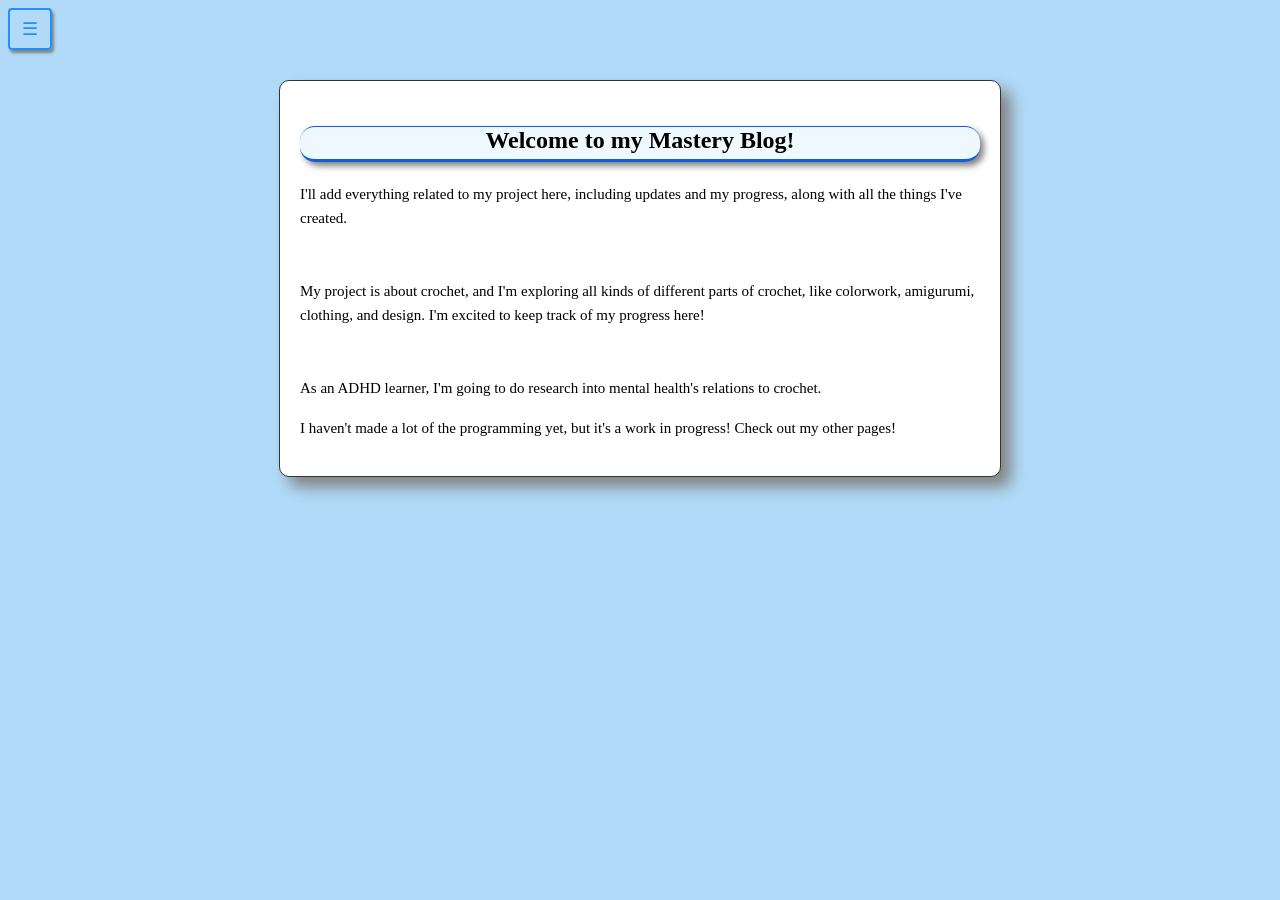
<file: index.html>
<!DOCTYPE html>
<html>
    <head>
        <title>Mastery Blog - Home</title>
        <link rel="icon" type="image/png" href="images/favicon.png">
        <link rel="stylesheet" href="style.css">
    </head>
    <body>
        <button id="menu-btn">☰</button>
        <div id="menu-container" class="menu-hidden">
            <ul>
                <li><a href="index.html">Home</a></li>
                <li><a href="whycrochet.html">Why Crochet</a></li>
                <li><a href="progress.html">Progress</a></li>
                <li><a href="photos.html">Work I've Done</a></li>
                <li><a href="aboutproject.html">About My Project</a></li>
                <li><a href="onepager.html">One Pager</a></li>
            </ul>
        </div>
        <main class="article-container">
            <h2>Welcome to my Mastery Blog!</h2>
            <p>I'll add everything related to my project here, including updates and my progress, along with all the things I've created.</p>
            <br>
            <p>My project is about crochet, and I'm exploring all kinds of different parts of crochet, like colorwork, amigurumi, clothing, and design. I'm excited to keep track of my progress here!</p>
            <br>
            <p>As an ADHD learner, I'm going to do research into mental health's relations to crochet.</p>
            <p>I haven't made a lot of the programming yet, but it's a work in progress! Check out my other pages!</p>
        </main>
        <script src="script.js"></script>
    </body>
</html>
</file>
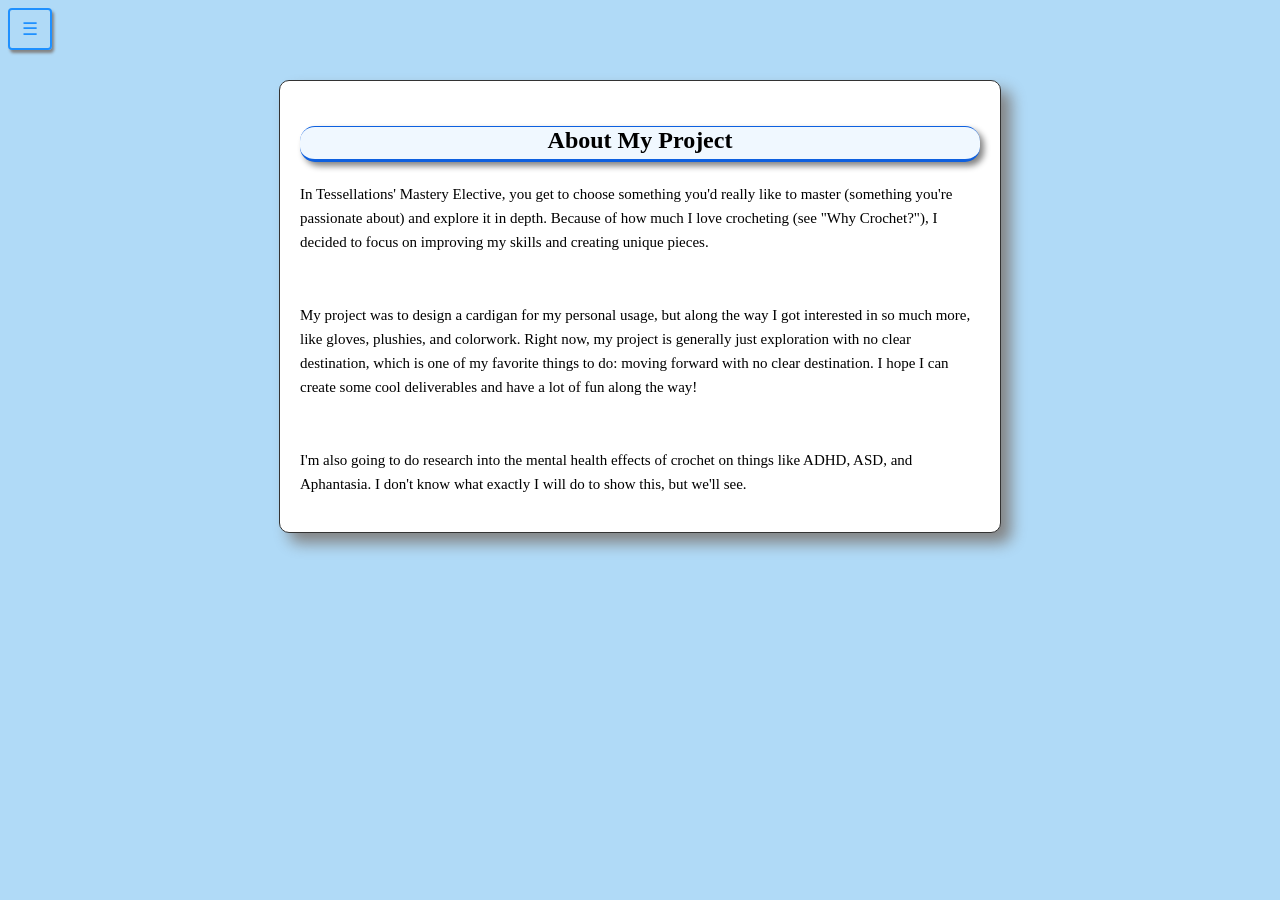
<file: aboutproject.html>
<!DOCTYPE html>
<html>
    <head>
        <title>Mastery Blog - About My Project</title>
        <link rel="icon" type="image/png" href="images/favicon.png">
        <link rel="stylesheet" href="style.css">
    </head>
    <body>
        <button id="menu-btn">☰</button>
        <div id="menu-container" class="menu-hidden">
            <ul>
                <li><a href="index.html">Home</a></li>
                <li><a href="whycrochet.html">Why Crochet</a></li>
                <li><a href="progress.html">Progress</a></li>
                <li><a href="photos.html">Work I've Done</a></li>
                <li><a href="aboutproject.html">About My Project</a></li>
                <li><a href="onepager.html">One Pager</a></li>
            </ul>
        </div>
        <main class="article-container">
            <h2>About My Project</h2>
            <p>In Tessellations' Mastery Elective, you get to choose something you'd really like to master (something you're passionate about) and explore it in depth. Because of how much I love crocheting (see "Why Crochet?"), I decided to focus on improving my skills and creating unique pieces.</p><br>
            <p>My project was to design a cardigan for my personal usage, but along the way I got interested in so much more, like gloves, plushies, and colorwork. Right now, my project is generally just exploration with no clear destination, which is one of my favorite things to do: moving forward with no clear destination. I hope I can create some cool deliverables and have a lot of fun along the way!</p>
            <br>
            <p>I'm also going to do research into the mental health effects of crochet on things like ADHD, ASD, and Aphantasia. I don't know what exactly I will do to show this, but we'll see.</p>
        </main>
        <script src="script.js"></script>
    </body>
</html>
</file>
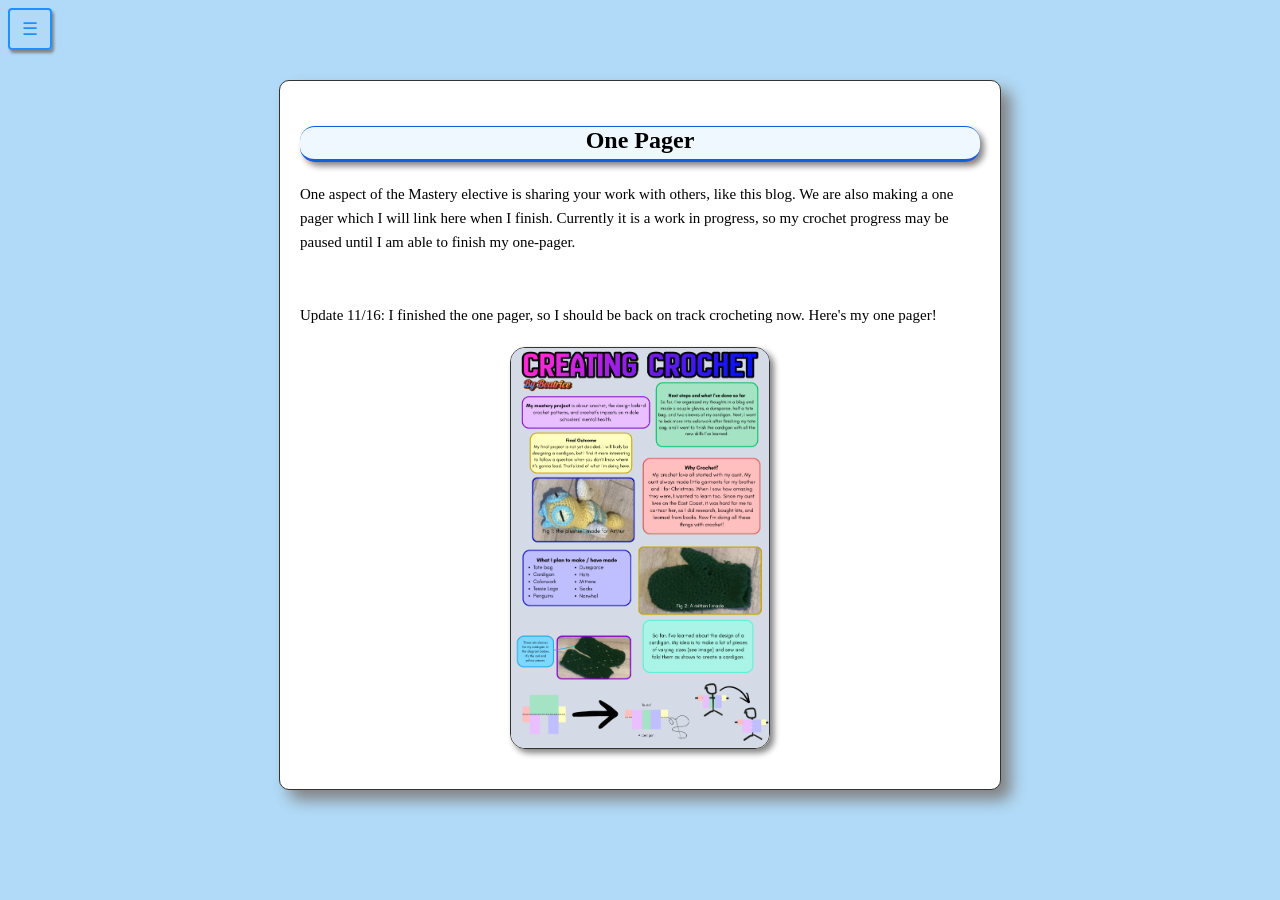
<file: onepager.html>
<!DOCTYPE html>
<html>
    <head>
        <title>Mastery Blog - One Pager</title>
        <link rel="icon" type="image/png" href="images/favicon.png">
        <link rel="stylesheet" href="style.css">
    </head>
    <body>
        <button id="menu-btn">☰</button>
        <div id="menu-container" class="menu-hidden">
            <ul>
                <li><a href="index.html">Home</a></li>
                <li><a href="whycrochet.html">Why Crochet</a></li>
                <li><a href="progress.html">Progress</a></li>
                <li><a href="photos.html">Work I've Done</a></li>
                <li><a href="aboutproject.html">About My Project</a></li>
                <li><a href="onepager.html">One Pager</a></li>
            </ul>
        </div>
        <main class="article-container">
            <h2>One Pager</h2>
            <p>One aspect of the Mastery elective is sharing your work with others, like this blog. We are also making a one pager which I will link here when I finish. Currently it is a work in progress, so my crochet progress may be paused until I am able to finish my one-pager.</p>
            <br>
            <p>Update 11/16: I finished the one pager, so I should be back on track crocheting now. Here's my one pager!</p>
            <img src="images/onepager.png" alt="One Pager">
        </main>
        <script src="script.js"></script>
    </body>
</html>
</file>
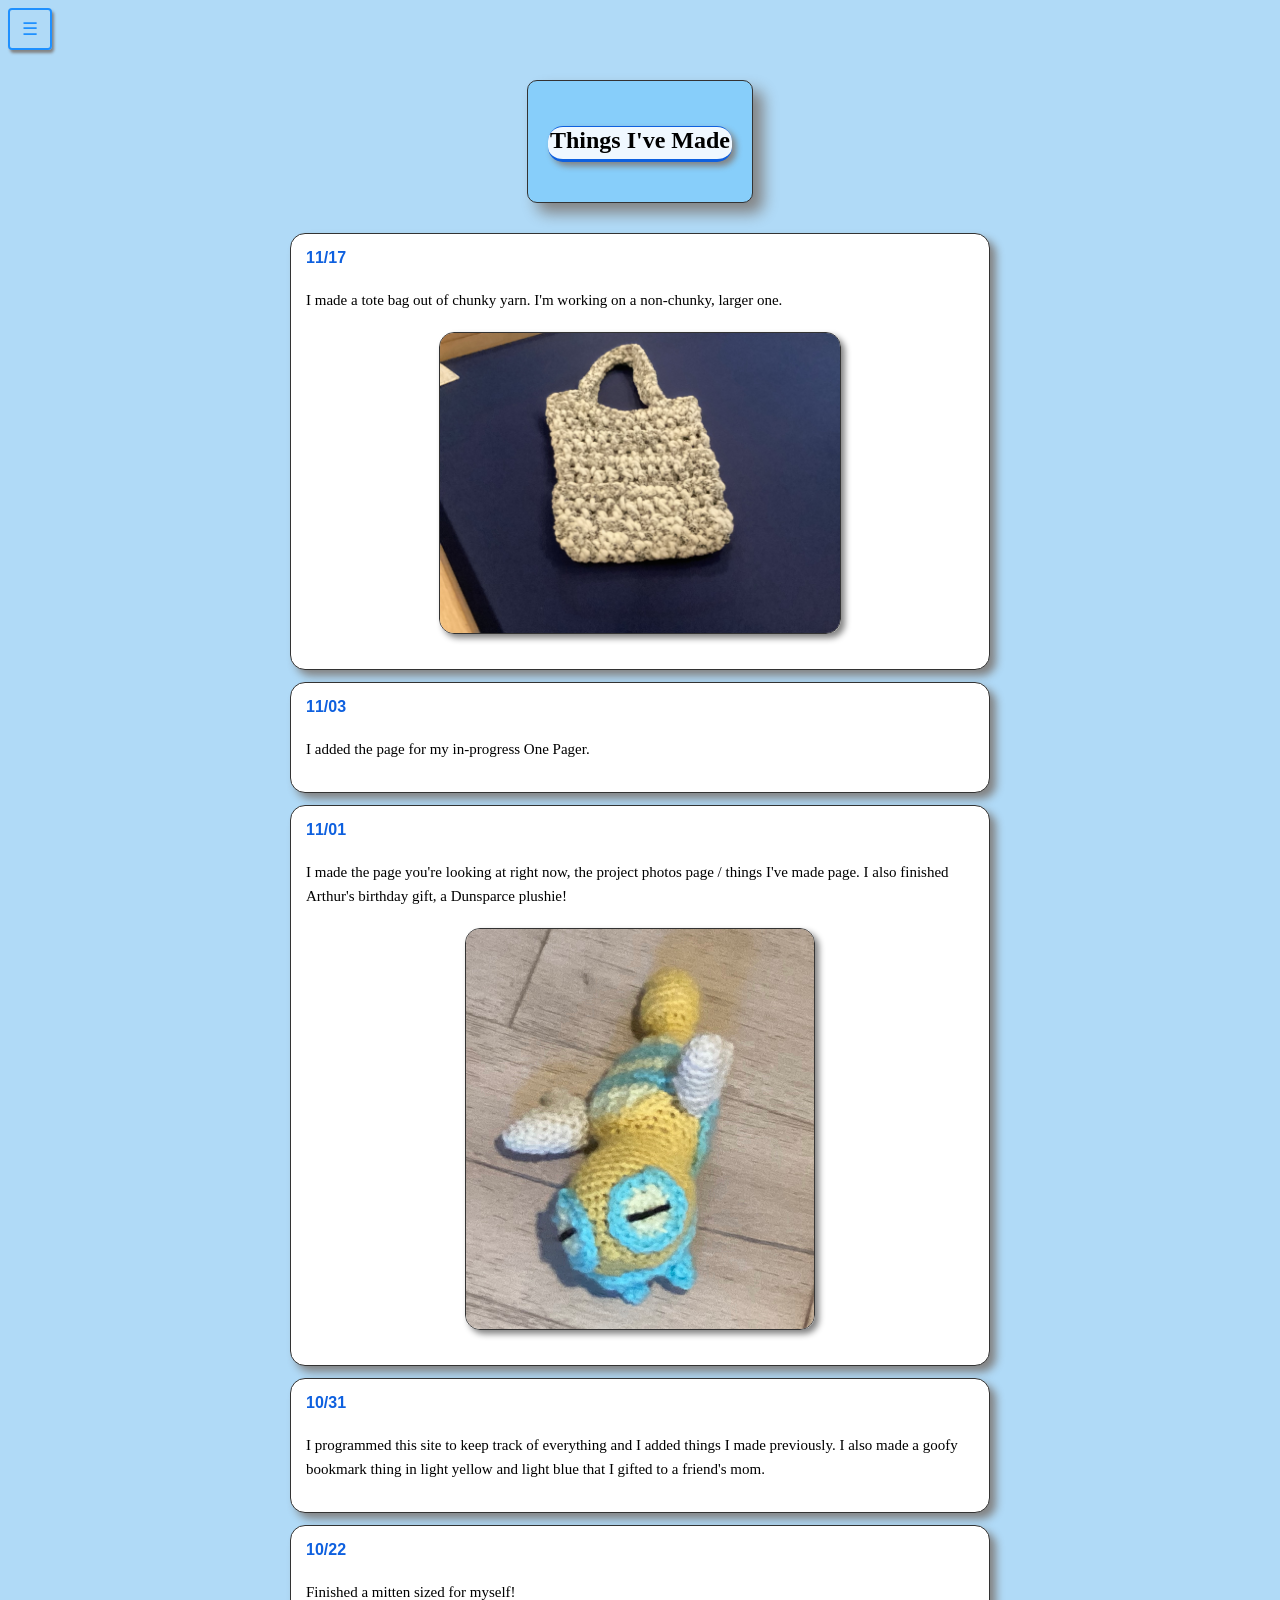
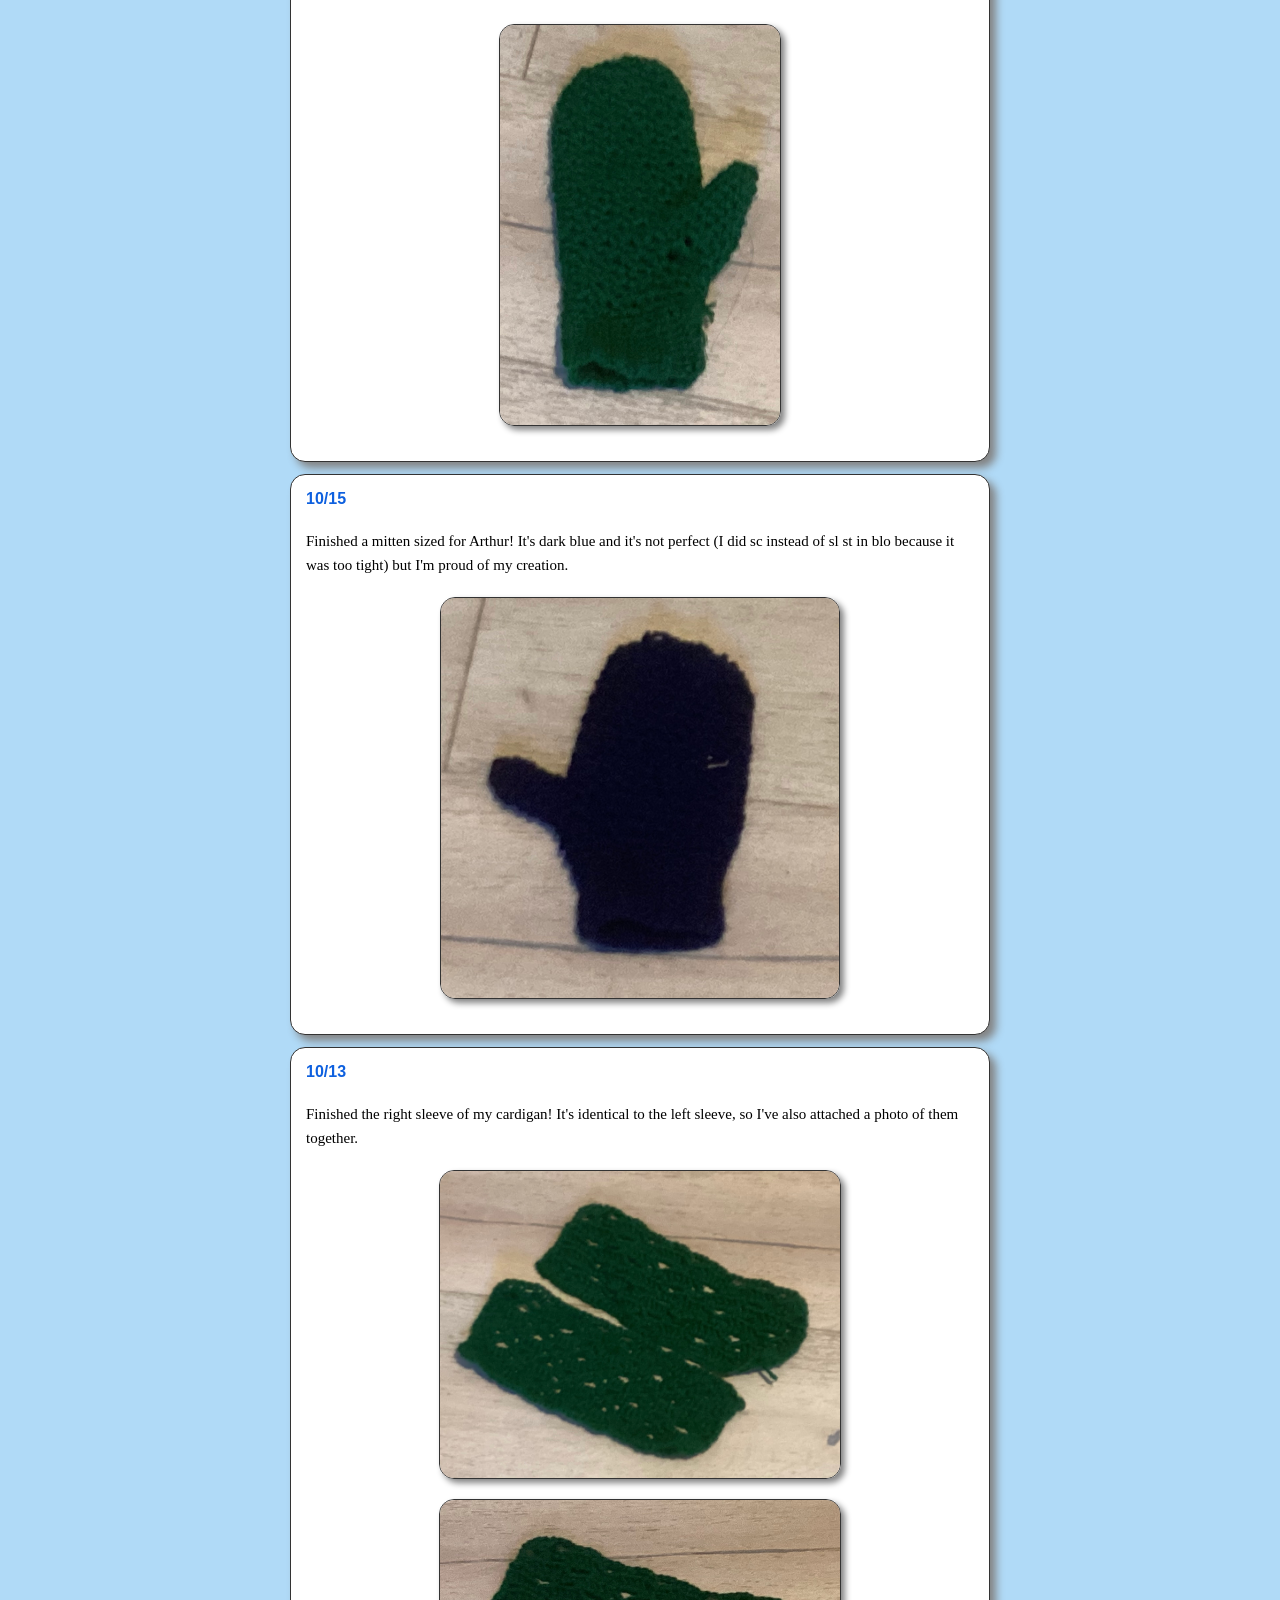
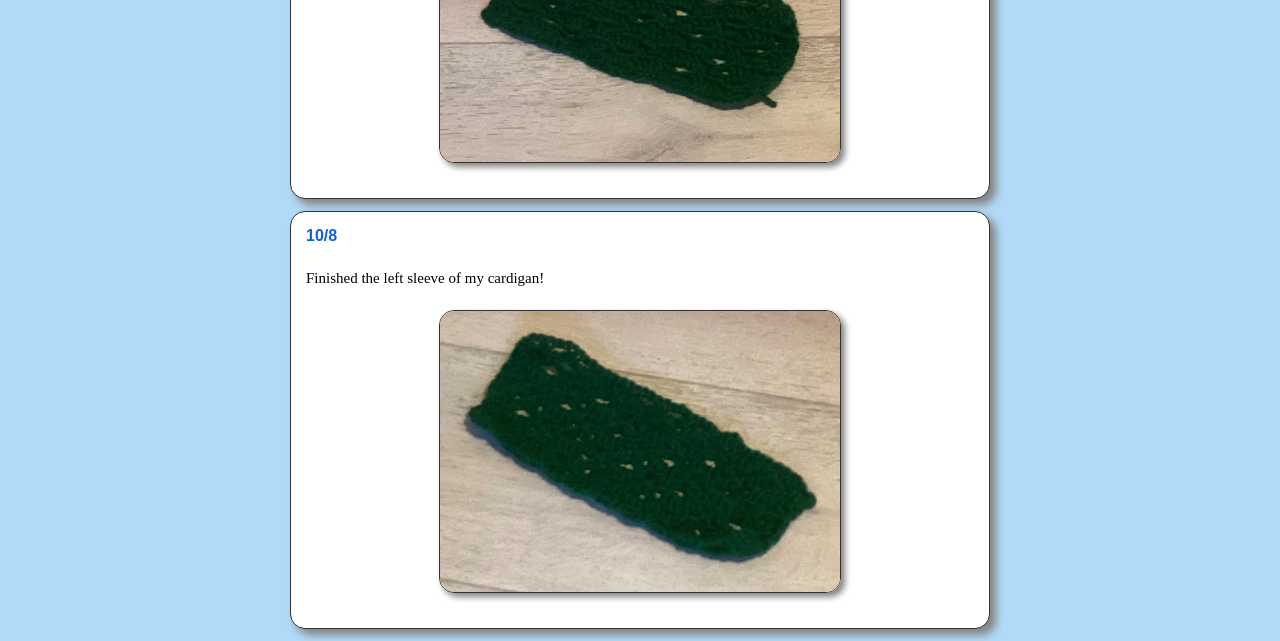
<file: photos.html>
<!DOCTYPE html>
<html>
    <head>
        <title>Mastery Blog - Work I've Done</title>
        <link rel="icon" type="image/png" href="images/favicon.png">
        <link rel="stylesheet" href="style.css">
    </head>
    <body>
        <button id="menu-btn">☰</button>
        <div id="menu-container" class="menu-hidden">
            <ul>
                <li><a href="index.html">Home</a></li>
                <li><a href="whycrochet.html">Why Crochet</a></li>
                <li><a href="progress.html">Progress</a></li>
                <li><a href="photos.html">Work I've Done</a></li>
                <li><a href="aboutproject.html">About My Project</a></li>
                <li><a href="onepager.html">One Pager</a></li>
            </ul>
        </div>
        <main class="changelog">
            <main class="header-container">
                <h2>Things I've Made</h2>
            </main>
            <div class="log-entry">
                <span class="date">11/17</span>
                <p>I made a tote bag out of chunky yarn. I'm working on a non-chunky, larger one.</p>
                <img src="images/chunkytote.jpeg" alt="Chunky Tote Bag">
            </div>
            <div class="log-entry">
                <span class="date">11/03</span>
                <p>I added the page for my in-progress One Pager.</p>
            </div>
            <div class="log-entry">
                <span class="date">11/01</span>
                <p>I made the page you're looking at right now, the project photos page / things I've made page. I also finished Arthur's birthday gift, a Dunsparce plushie!</p>
                <img src="images/dunsparce-plushie.jpeg" alt="Dunsparce Plushie">
            </div>
            <div class="log-entry">
                <span class="date">10/31</span>
                <p>I programmed this site to keep track of everything and I added things I made previously. I also made a goofy bookmark thing in light yellow and light blue that I gifted to a friend's mom.</p>
            </div>
            <div class="log-entry">
                <span class="date">10/22</span>
                <p>Finished a mitten sized for myself!</p>
                <img src="images/my-mitten.jpeg" alt="My Mitten">
            </div>
            <div class="log-entry">
                <span class="date">10/15</span>
                <p>Finished a mitten sized for Arthur! It's dark blue and it's not perfect (I did sc instead of sl st in blo because it was too tight) but I'm proud of my creation.</p>
                <img src="images/arthur-mitten.jpeg" alt="Arthur's Mitten">
            </div>
            <div class="log-entry">
                <span class="date">10/13</span>
                <p>Finished the right sleeve of my cardigan! It's identical to the left sleeve, so I've also attached a photo of them together.</p>
                <img src="images/cardigan-sleeves.jpeg" alt="Cardigan Sleeves">
                <img src="images/right-sleeve.jpeg" alt="Right Sleeve">
            </div>
            <div class="log-entry">
                <span class="date">10/8</span>
                <p>Finished the left sleeve of my cardigan!</p>
                <img src="images/left-sleeve.jpeg" alt="Left Sleeve">
            </div>
        <script src="script.js"></script>
    </body>
</html>
</file>
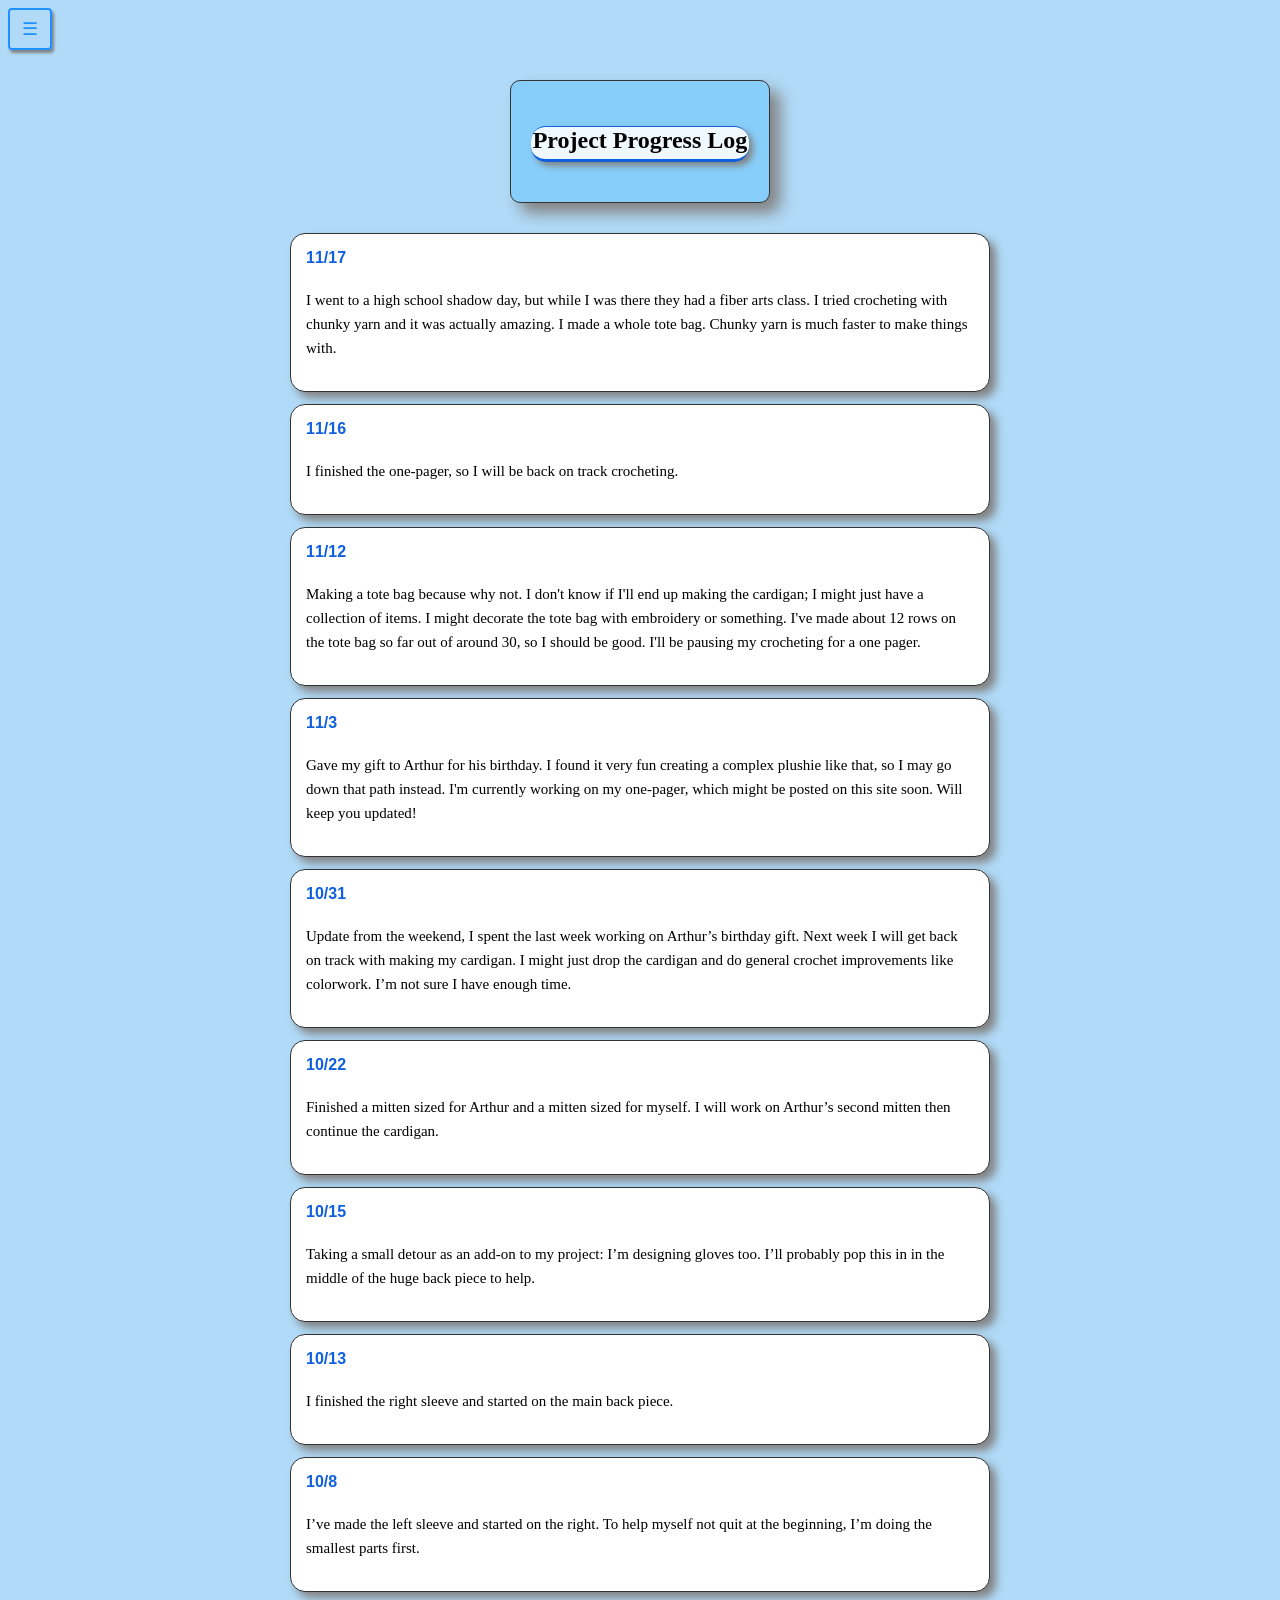
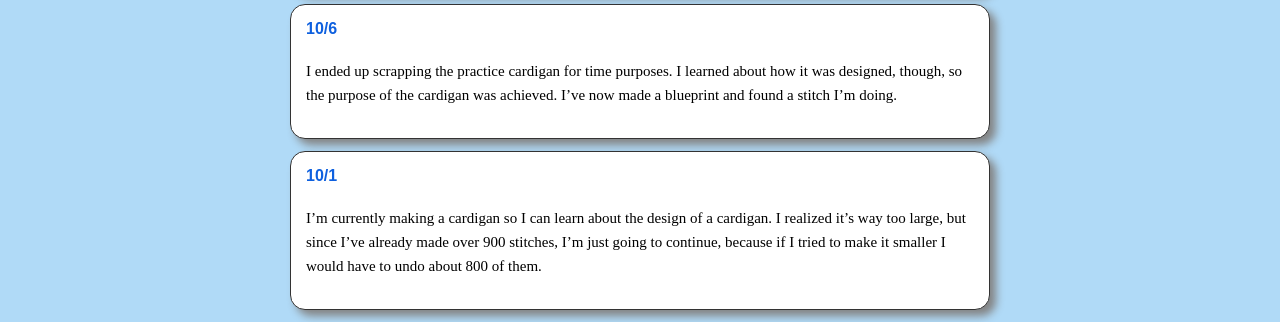
<file: progress.html>
<!DOCTYPE html>
<html>
    <head>
        <title>Mastery Blog - Progress</title>
        <link rel="icon" type="image/png" href="images/favicon.png">
        <link rel="stylesheet" href="style.css">
    </head>
    <body>
        <button id="menu-btn">☰</button>
        <div id="menu-container" class="menu-hidden">
            <ul>
                <li><a href="index.html">Home</a></li>
                <li><a href="whycrochet.html">Why Crochet</a></li>
                <li><a href="progress.html">Progress</a></li>
                <li><a href="photos.html">Work I've Done</a></li>
                <li><a href="aboutproject.html">About My Project</a></li>
                <li><a href="onepager.html">One Pager</a></li>
            </ul>
        </div>
        <main class="changelog">
            <main class="header-container">
                <h2>Project Progress Log</h2>
            </main>
            <div class="log-entry">
                <span class="date">11/17</span>
                <p>I went to a high school shadow day, but while I was there they had a fiber arts class. I tried crocheting with chunky yarn and it was actually amazing. I made a whole tote bag. Chunky yarn is much faster to make things with.</p>
            </div>
            <div class="log-entry">
                <span class="date">11/16</span>
                <p>I finished the one-pager, so I will be back on track crocheting.</p>
            </div>
            <div class="log-entry">
                <span class="date">11/12</span>
                <p>Making a tote bag because why not. I don't know if I'll end up making the cardigan; I might just have a collection of items. I might decorate the tote bag with embroidery or something. I've made about 12 rows on the tote bag so far out of around 30, so I should be good. I'll be pausing my crocheting for a one pager.</p>
            </div>
            <div class="log-entry">
                <span class="date">11/3</span>
                <p>Gave my gift to Arthur for his birthday. I found it very fun creating a complex plushie like that, so I may go down that path instead. I'm currently working on my one-pager, which might be posted on this site soon. Will keep you updated!</p>
            </div>
            <div class="log-entry">
                <span class="date">10/31</span>
                <p>Update from the weekend, I spent the last week working on Arthur’s birthday gift. Next week I will get back on track with making my cardigan. I might just drop the cardigan and do general crochet improvements like colorwork. I’m not sure I have enough time.</p>
            </div>

            <div class="log-entry">
                <span class="date">10/22</span>
                <p>Finished a mitten sized for Arthur and a mitten sized for myself. I will work on Arthur’s second mitten then continue the cardigan.</p>
            </div>

            <div class="log-entry">
                <span class="date">10/15</span>
                <p>Taking a small detour as an add-on to my project: I’m designing gloves too. I’ll probably pop this in in the middle of the huge back piece to help.</p>
            </div>

            <div class="log-entry">
                <span class="date">10/13</span>
                <p>I finished the right sleeve and started on the main back piece.</p>
            </div>

            <div class="log-entry">
                <span class="date">10/8</span>
                <p>I’ve made the left sleeve and started on the right. To help myself not quit at the beginning, I’m doing the smallest parts first.</p>
            </div>

            <div class="log-entry">
                <span class="date">10/6</span>
                <p>I ended up scrapping the practice cardigan for time purposes. I learned about how it was designed, though, so the purpose of the cardigan was achieved. I’ve now made a blueprint and found a stitch I’m doing.</p>
            </div>

            <div class="log-entry">
                <span class="date">10/1</span>
                <p>I’m currently making a cardigan so I can learn about the design of a cardigan. I realized it’s way too large, but since I’ve already made over 900 stitches, I’m just going to continue, because if I tried to make it smaller I would have to undo about 800 of them.</p>
            </div>
        </main>
        <script src="script.js"></script>
    </body>
</html>
</file>
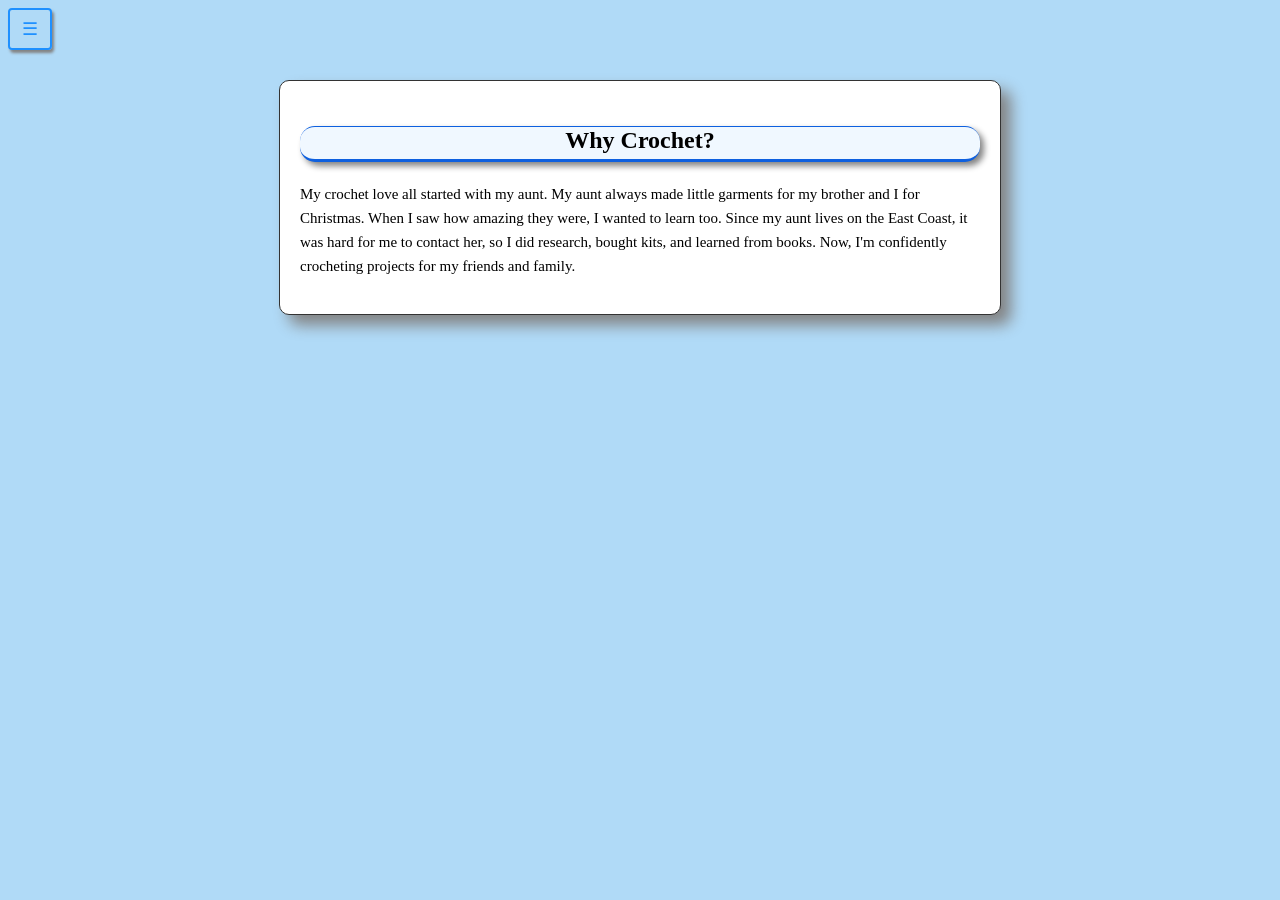
<file: whycrochet.html>
<!DOCTYPE html>
<html>
    <head>
        <title>Mastery Blog - Why Crochet</title>
        <link rel="icon" type="image/png" href="images/favicon.png">
        <link rel="stylesheet" href="style.css">
    </head>
    <body>
        <button id="menu-btn">☰</button>
        <div id="menu-container" class="menu-hidden">
            <ul>
                <li><a href="index.html">Home</a></li>
                <li><a href="whycrochet.html">Why Crochet</a></li>
                <li><a href="progress.html">Progress</a></li>
                <li><a href="photos.html">Work I've Done</a></li>
                <li><a href="aboutproject.html">About My Project</a></li>
                <li><a href="onepager.html">One Pager</a></li>
            </ul>
        </div>
        <main class="article-container">
            <h2>Why Crochet?</h2>
            <p>My crochet love all started with my aunt. My aunt always made little garments for my brother and I for Christmas. When I saw how amazing they were, I wanted to learn too. Since my aunt lives on the East Coast, it was hard for me to contact her, so I did research, bought kits, and learned from books. Now, I'm confidently crocheting projects for my friends and family. </p>
        </main>
        <script src="script.js"></script>
    </body>
</html>
</file>
<file: style.css>
ul {
    list-style-type: none;
} 
body {
    background-color: #b0daf7;
}
a {
    padding: 10px;
    background-color: dodgerblue;
    display: block;
    margin-bottom: 5px;
    color: white;
    text-decoration: none;
    font-size: 16px;
    text-align: center;
    font-family:"Trebuchet MS", Georgia, Times, 'Times New Roman', serif;
    border: 0.5px solid #333;
    border-radius: 15px;
    box-shadow: 4px 4px 6px #838383;
}
a:hover {
    background-color: #0e60df;
    color:lavender;
}
p {
    font-family: "Trebuchet MS", Georgia, Times, 'Times New Roman', serif;
    font-size: 15px;
    line-height: 1.6;
    margin-bottom: 16px;
}
h1 {
    font-family: "Trebuchet MS", Georgia, Times, 'Times New Roman', serif;
    font-size: 20px;
    font-weight: bold;
    background-color: lightblue;
}
.menu-hidden {
    display: none;
}
.menu-hidden.open {
    display: block;
}
#menu-btn {
    background: none;
    border: 2px solid dodgerblue;
    color: dodgerblue;
    padding: 8px 12px;
    font-size: 18px;
    cursor: pointer;
    border-radius: 4px;
    align-items: center;
    display: flex;
    quote-align: center;
    justify-content: center;
    text-align: center;
    box-shadow: 2px 3px 3px #838383;
}
.changelog {
    max-width: 700px;
    margin: auto;
}
.log-entry {
    border: 1px solid #333;
    padding: 15px;
    margin-bottom: 12px;
    background-color: white;
    border-radius: 15px;
    box-shadow: 6px 6px 9px #838383;
}
.date {
    font-family: "Trebuchet MS", "Lucida Sans Unicode", "Lucida Grande", "Lucida Sans", sans-serif;
    font-weight: bold;
    color: #0e60df;
    display: inline-block;
    margin-bottom: 6px;
}
.article-container {
    max-width: 680px;
    margin: 30px auto;
    padding: 20px;
    background-color: white;
    border: 1px solid #333;
    border-radius: 10px;
    box-shadow: 10px 10px 15px #838383;
}
.header-container {
    max-width: fit-content;
    margin: 30px auto;
    padding: 20px;
    background-color:lightskyblue;
    border: 1px solid #333;
    border-radius: 10px;
    box-shadow: 10px 10px 15px #838383;
}
h2 {
    border-top: 1px solid #0e60df;
    border-bottom: 3px solid #0e60df;
    padding-bottom: 5px;
    margin-top: 25px;
    border-radius: 15px;
    text-align: center;
    margin-left: auto;
    margin-right: auto;
    font-family: "Trebuchet MS";
    background-color: aliceblue;
    box-shadow: 4px 4px 6px #838383;
    padding-left: 2px;
    padding-right: 2px;
}
.highlight-box {
    background-color: aquamarine;
    border-left: 4px solid #0e60df;
    padding: 15px 20px;
    box-shadow: 4px 4px 6px #838383;
}
#menu-container {
    max-width: auto;
    margin: 30px auto;
    padding: 20px;
    border: 0.5px solid #333;
    border-radius: 15px;
    box-shadow: 4px 4px 6px #838383;
}
.photo-container {
    max-width: 680px;
    margin: 30px auto;
    padding: 40px;
    background-color: white;
    border: 1px solid #333;
    border-radius: 10px;
    image-rendering: auto;
    display: flex;
    image-orientation: from-image;
    image-resolution: from-image;
    justify-content: center;
    align-items: center;
    box-shadow: 4px 4px 6px #838383;
}
img {
    max-width: 400px;
    max-height: 400px;
    display: block;
    border: 0.5px solid #333;
    border-radius: 15px;
    margin-left: auto;
    margin-right: auto;
    margin-top: 20px;
    margin-bottom: 20px;
    box-shadow: 4px 4px 6px #838383;
}
</file>
